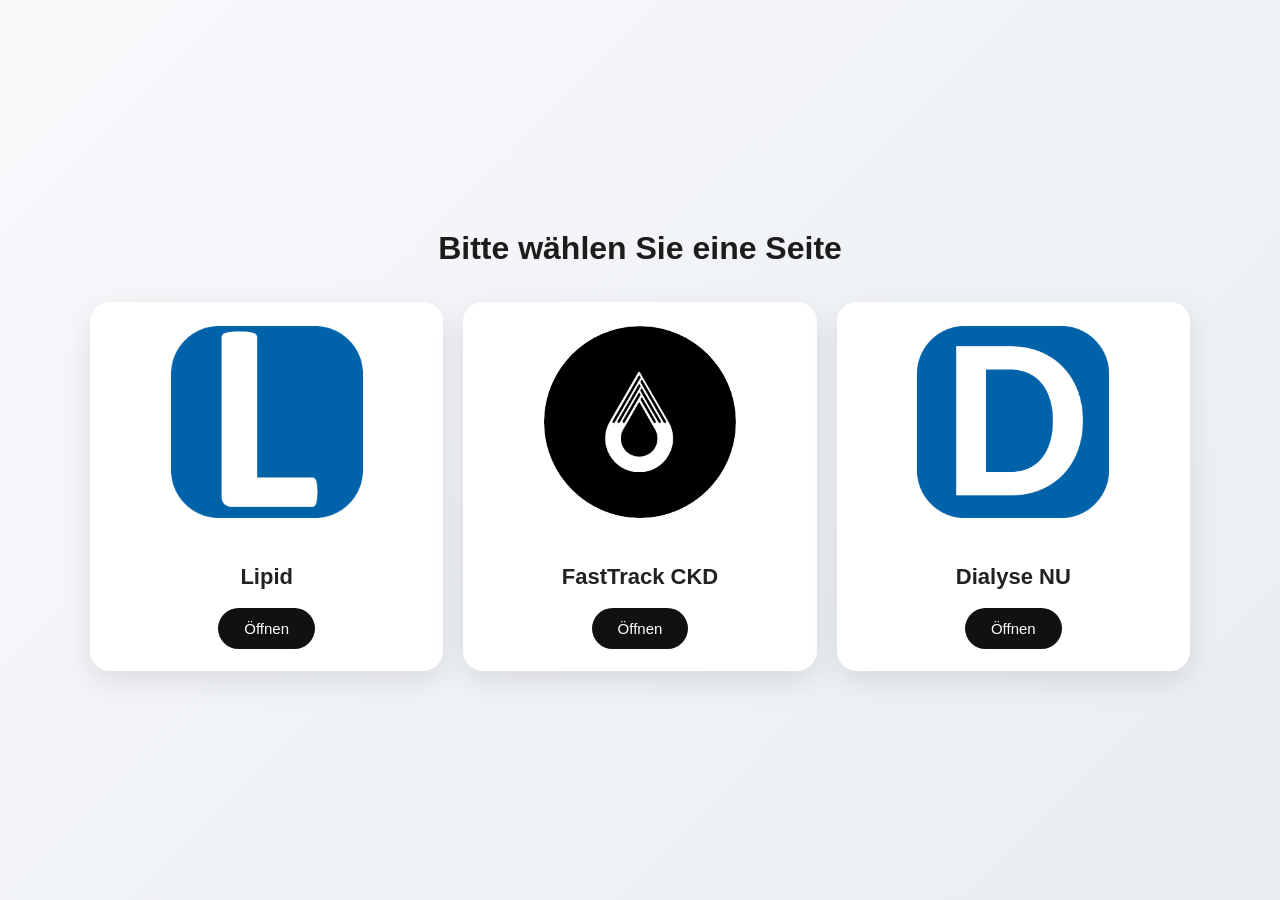
<file: index.html>
<!doctype html>
<html lang="de">
  <head>
    <meta charset="UTF-8" />
    <meta name="viewport" content="width=device-width, initial-scale=1.0" />

    <link
      rel="icon"
      type="image/png"
      href="FastTrack_CKD/favicon-96x96.png"
      sizes="96x96"
    />
    <link rel="icon" type="image/svg+xml" href="FastTrack_CKD/favicon.svg" />
    <link rel="shortcut icon" href="FastTrack_CKD/favicon.ico" />
    <link
      rel="apple-touch-icon"
      sizes="180x180"
      href="FastTrack_CKD/apple-touch-icon.png"
    />
    <link rel="manifest" href="FastTrack_CKD/site.webmanifest" />
    <title>Weiterleitung</title>
    <meta
      name="description"
      content="Wählen Sie zwischen Lipid, FastTrack CKD und Dialyse NU."
    />

    <style>
      * {
        box-sizing: border-box;
      }

      body {
        margin: 0;
        min-height: 100vh;
        padding: 40px 20px;

        font-family: Arial, Helvetica, sans-serif;
        background: linear-gradient(135deg, #f8f9fb, #e9edf2);

        display: flex;
        justify-content: center;
        align-items: center;
      }

      .page {
        width: 100%;
        max-width: 1100px;
        margin: auto;
      }

      h1 {
        margin: 0 0 35px;
        text-align: center;
        font-size: clamp(24px, 4vw, 32px);
        font-weight: 600;
        color: #1c1c1c;
      }

      .cards {
        display: grid;
        grid-template-columns: repeat(3, minmax(0, 1fr));
        gap: 20px;
        align-items: stretch;
      }

      .card {
        min-width: 0;
        background: white;
        border-radius: 20px;
        overflow: hidden;

        text-decoration: none;
        color: #222;

        box-shadow: 0 10px 30px rgba(0, 0, 0, 0.1);

        transition:
          transform 0.25s ease,
          box-shadow 0.25s ease;

        display: flex;
        flex-direction: column;
      }

      .card:hover {
        transform: translateY(-6px);
        box-shadow: 0 18px 40px rgba(0, 0, 0, 0.16);
      }

      .card:focus-visible {
        outline: 3px solid #555;
        outline-offset: 4px;
      }

      .logo-container {
        height: 240px;
        padding: 24px;

        display: flex;
        align-items: center;
        justify-content: center;

        background: #fff;
      }

      .logo {
        display: block;
        width: 100%;
        height: 100%;
        max-width: 200px;
        max-height: 200px;
        object-fit: contain;
      }

      .card-content {
        padding: 22px;
        text-align: center;

        display: flex;
        flex-direction: column;
        align-items: center;
        flex-grow: 1;
      }

      .card-title {
        margin: 0;
        font-size: 22px;
        font-weight: 600;
        overflow-wrap: anywhere;
      }

      .card-button {
        display: inline-block;
        margin-top: 18px;
        padding: 12px 26px;

        border-radius: 30px;
        background: #111;
        color: white;

        font-size: 15px;
        font-weight: 500;

        transition: background 0.2s ease;
      }

      .card:hover .card-button {
        background: #333;
      }

      @media (max-width: 800px) {
        body {
          align-items: flex-start;
          padding: 30px 18px;
        }

        .cards {
          grid-template-columns: repeat(2, minmax(0, 1fr));
        }
      }

      @media (max-width: 520px) {
        body {
          padding: 24px 16px;
        }

        h1 {
          margin-bottom: 25px;
        }

        .cards {
          grid-template-columns: 1fr;
          gap: 20px;
        }

        .logo-container {
          height: 200px;
        }

        .logo {
          max-width: 160px;
          max-height: 160px;
        }

        .card-content {
          padding: 20px;
        }
      }

      @media (prefers-reduced-motion: reduce) {
        *,
        *::before,
        *::after {
          transition: none !important;
          scroll-behavior: auto !important;
        }
      }
    </style>
  </head>

  <body>
    <main class="page">
      <h1>Bitte wählen Sie eine Seite</h1>

      <section class="cards" aria-label="Verfügbare Projekte">
        <!-- LIPID -->
        <a class="card" href="Lipid/index.html">
          <div class="logo-container">
            <img
              class="logo"
              src="Lipid/android-chrome-512x512.png"
              alt="Lipid Logo"
            />
          </div>

          <div class="card-content">
            <h2 class="card-title">Lipid</h2>
            <span class="card-button">Öffnen</span>
          </div>
        </a>

        <!-- FASTTRACK CKD -->
        <a class="card" href="FastTrack_CKD/index.html">
          <div class="logo-container">
            <img
              class="logo"
              src="FastTrack_CKD/logo_small_icon_only_inverted.png"
              alt="FastTrack CKD Logo"
            />
          </div>

          <div class="card-content">
            <h2 class="card-title">FastTrack CKD</h2>
            <span class="card-button">Öffnen</span>
          </div>
        </a>

        <!-- DIALYSE NU -->
        <a class="card" href="https://bastighg38-del.github.io/Dialyse-NU/">
          <div class="logo-container">
            <img class="logo" src="Dialyse-NU.png" alt="Dialyse NU Logo" />
          </div>

          <div class="card-content">
            <h2 class="card-title">Dialyse NU</h2>
            <span class="card-button">Öffnen</span>
          </div>
        </a>
      </section>
    </main>
  </body>
</html>
</file>
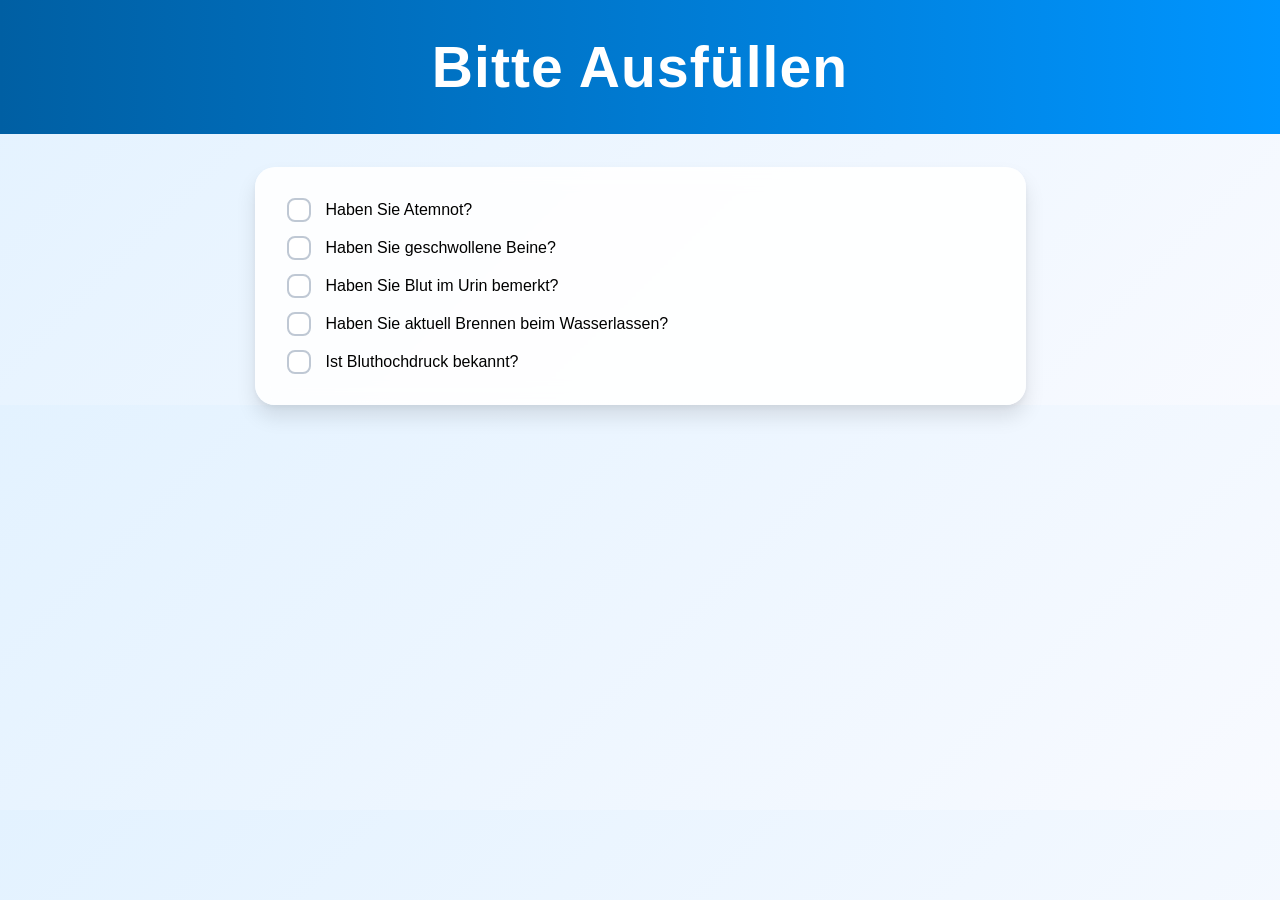
<file: FastTrack_CKD/formular.html>
<!doctype html>
<html lang="de">
  <head>
    <meta charset="UTF-8" />

    <meta name="viewport" content="width=device-width, initial-scale=1.0" />
    <link rel="icon" type="image/png" href="favicon-96x96.png" sizes="96x96" />
    <link rel="icon" type="image/svg+xml" href="favicon.svg" />
    <link rel="shortcut icon" href="favicon.ico" />
    <link rel="apple-touch-icon" sizes="180x180" href="apple-touch-icon.png" />
    <link rel="manifest" href="site.webmanifest" />

    <title>Bitte Ausfüllen</title>

    <!-- CSS einbinden -->
    <link rel="stylesheet" href="../Lipid/styles.css" />
    <link rel="stylesheet" href="styles.css" />
  </head>

  <body>
    <header class="header">
      <h1>Bitte Ausfüllen</h1>
    </header>
    <form>
      <label class="checkbox-container">
        <input type="checkbox" id="option1" />
        <span>Haben Sie Atemnot?</span>
      </label>
      <label class="checkbox-container">
        <input type="checkbox" id="option2" />
        <span>Haben Sie geschwollene Beine?</span>
      </label>
      <label class="checkbox-container">
        <input type="checkbox" id="option3" />
        <span>Haben Sie Blut im Urin bemerkt?</span>
      </label>
      <label class="checkbox-container">
        <input type="checkbox" id="option4" />
        <span>Haben Sie aktuell Brennen beim Wasserlassen?</span>
      </label>
      <label class="checkbox-container">
        <input type="checkbox" id="option5" />
        <span>Ist Bluthochdruck bekannt?</span>
      </label>
      <div class="umrechner last-input-centered last-input-centered2">
        <label>
          <span>Seit wann?</span>
        </label>

        <div class="eingabefeld">
          <label class="einheit-label">Jahr</label>

          <input id="jahrblut" type="number" step="1" min="18" />
        </div>
      </div>
      <label class="checkbox-container">
        <input type="checkbox" id="option6" />
        <span>Messen Sie selber?</span>
      </label>
      <div class="umrechner last-input-centered last-input-centered2">
        <label>
          <span>Wie hoch ist der obere Wert <br />zu Hause?</span>
        </label>

        <div class="eingabefeld">
          <label class="einheit-label">mmHg</label>

          <input id="obererWert" type="number" step="1" min="18" />
        </div>
      </div>
    </form>
    <script src="script.js"></script>
  </body>
</html>
</file>
<file: Lipid/styles.css>
/* ============================================================
   BASE
   ============================================================ */
body {
  margin: 0;
  padding: 0;
  background: linear-gradient(135deg, #e3f2ff, #f8faff);
  font-family: "Arial", "Helvetica", sans-serif;
  -webkit-overflow-scrolling: touch;
  opacity: 0;
  transition:
    transform 0.4s ease,
    opacity 0.4s ease;
}

body.page-loaded {
  opacity: 1;
}
body.exit-left {
  transform: translateX(-40px);
  opacity: 0;
}
body.exit-right {
  transform: translateX(40px);
  opacity: 0;
}

h1 {
  text-align: center;
  padding: 17px 0;
  margin: 0 0 33px 0;
  letter-spacing: 1.1px;
}

sub {
  font-size: 0.7em;
  vertical-align: sub;
}

u {
  font-size: larger;
  text-decoration: underline;
}

/* ============================================================
   FORM / UMECHNER
   ============================================================ */
form {
  position: relative;
  overflow: visible;
  z-index: 1;
  background: rgba(255, 255, 255, 0.9);
  max-width: 715px;
  margin: auto;
  padding: 28px;
  border-radius: 20px;
  box-shadow:
    0 3px 6px rgba(0, 0, 0, 0.05),
    0 12px 20px rgba(0, 0, 0, 0.1);
  backdrop-filter: blur(10px);
}

.umrechner {
  display: grid;
  grid-template-columns: 145px 220px 50px 220px;
  align-items: center;
  gap: 13px;
  margin-bottom: 12px;
}

.umrechner input {
  border: none;
  border-bottom: 1px solid #ccc;
  background: transparent;
  padding: 5px;
  text-align: center;
  font-size: 20px;
}

.umrechner input:focus {
  outline: none;
  border-bottom: 1px solid #0077cc;
}

.umrechner input::-webkit-inner-spin-button {
  appearance: none;
}

.eingabefeld {
  cursor: text;
  display: flex;
  flex-direction: column;
  width: 100%;
  padding: 7px 11px;
  background: rgba(255, 255, 255, 0.65);
  border: 1px solid rgba(0, 0, 0, 0.08);
  backdrop-filter: blur(6px);
  border-radius: 13px;
  transition:
    transform 0.2s ease,
    box-shadow 0.25s ease;
}

.eingabefeld:hover {
  transform: translateY(-3px);
  box-shadow: 0 7px 18px rgba(0, 0, 0, 0.08);
}

.title {
  font-size: 1.34rem;
}

.einheit-label {
  opacity: 0.6;
  font-size: 0.99rem;
  margin-bottom: -4px;
  text-align: right;
}

.gray-input {
  background: rgba(200, 200, 200, 0.4);
}
.op {
  opacity: 0;
}

/* Sonderfall letzte Zeile (Non-HDL/…/Quotienten) */
.umrechner.last-input-centered {
  margin-bottom: 0;
  grid-template-columns: 145px 1fr;
}
.umrechner.last-input-centered .eingabefeld {
  grid-column: 2;
  justify-self: center;
  max-width: 220px;
  width: 100%;
}
.umrechner.last-input-centered2 .eingabefeld {
  grid-column: 2;
  justify-self: left;
  max-width: 220px;
  width: 100%;
}

/* Gleichheitszeichen mit Tooltip */
.gleichheitszeichen {
  font-size: 1.54rem;
  padding-left: 20px;
  text-align: center;
  position: relative;
  display: inline-block;
  cursor: pointer;
  border-bottom: none;
}
.gleichheitszeichen .tooltip-box {
  font-size: 0.99rem;
  visibility: hidden;
  opacity: 0;
  background-color: #222;
  color: #fff;
  text-align: center;
  padding: 6px 10px;
  border-radius: 5px;
  position: absolute;
  bottom: 125%;
  left: 50%;
  transform: translateX(-40%);
  transition:
    opacity 0.2s ease,
    transform 0.2s ease;
  white-space: nowrap;
  z-index: 10;
}
.gleichheitszeichen .tooltip-box::after {
  content: "";
  position: absolute;
  top: 100%;
  left: 50%;
  transform: translateX(5px);
  border-width: 5px;
  border-style: solid;
  border-color: #222 transparent transparent transparent;
}
.gleichheitszeichen:hover .tooltip-box,
.gleichheitszeichen:focus-within .tooltip-box {
  visibility: visible;
  opacity: 1;
  transform: translateX(-50%) translateY(-6px);
}

/* ============================================================
   HEADER
   ============================================================ */
.header {
  position: relative;
  background: linear-gradient(90deg, #005fa3, #0095ff);
  padding: 17px 0;
  margin-bottom: 33px;
  display: flex;
  align-items: center;
  justify-content: center;
  gap: 16px;
}

.header h1 {
  margin: 0;
  text-align: center;
  font-size: 57px;
  color: white;
  letter-spacing: 1.1px;
}

/* ============================================================
   BUTTONS – Basis
   ============================================================ */
.BTN {
  display: flex;
  justify-content: center;
  align-items: center;
  width: 60px;
  height: 60px;
  border: none;
  border-radius: 50%;
  background: white;
  box-shadow: 0 6px 12px rgba(0, 0, 0, 0.2);
  cursor: pointer;
  transition: all 0.3s ease;
  -webkit-tap-highlight-color: transparent;
  touch-action: manipulation;
}
.BTN:hover {
  background: rgb(209, 207, 207);
  box-shadow: 0 10px 18px rgba(0, 0, 0, 0.3);
  scale: 1.15;
}

.BTN:active {
  box-sizing: border-box;
  box-shadow: 0 4px 8px rgba(0, 0, 0, 0.2);
}

/* Position bleibt fix – nur scale kommt aus .BTN:hover */
#site2Btn:hover,
#resetBtn:hover {
  top: 50%;
}

/* ============================================================
   BUTTONS – Positionen (Desktop)
   ============================================================ */
#site2Btn {
  position: absolute;
  top: 50%;
  left: 20px;
  translate: 0 -50%; /* vorher: transform: translateY(-50%) */
}

#resetBtn {
  position: absolute;
  top: 50%;
  right: 20px;
  translate: 0 -50%; /* vorher: transform: translateY(-50%) */
}

#CopyBtn {
  position: absolute;
  bottom: -50px;
  right: -30px;
  translate: 0 -50%; /* vorher: transform: translateY(-50%) */
}

#Next_BTN {
  position: fixed;
  bottom: 15px;
  right: 15px;
  z-index: 999;
}

#Back_BTN {
  position: fixed;
  bottom: 15px;
  left: 15px;
  transform: scaleX(-1);
  z-index: 999;
}

#Save_BTN {
  position: fixed;
  bottom: 15px;
  right: 90px;
  z-index: 999;
}

/* Position bleibt fix – nur scale kommt aus .BTN:hover */
#Next_BTN:hover,
#Back_BTN:hover,
#Save_BTN:hover {
  bottom: 15px;
}

#CopyBtn:hover {
  bottom: -50px;
}

/* ============================================================
   USER-BADGE + LOGOUT  (Badge links, Logout rechts)
   ============================================================ */
.header-right {
  position: absolute;
  top: 50%;
  right: 90px;
  transform: translateY(-50%);
  display: flex;
  flex-direction: row;
  align-items: center;
  gap: 12px;
  z-index: 2;
}

/* Logout-Button erbt Position vom Container */
.header-right #logoutBtn {
  position: static !important;
  top: auto !important;
  right: auto !important;
  left: auto !important;
  bottom: auto !important;
  transform: none !important;
}
.header-right #logoutBtn:hover {
  top: auto !important;
  right: auto !important;
  transform: none !important;
  background: rgb(209, 207, 207);
  scale: 1.15;
}

.user-badge {
  display: flex;
  align-items: center;
  gap: 6px;
  padding: 6px 12px;
  background: rgba(255, 255, 255, 0.18);
  border: 1px solid rgba(255, 255, 255, 0.18);
  border-radius: 20px;
  color: #ffffff;
  font-size: 0.9rem;
  font-weight: 500;
  backdrop-filter: blur(6px);
  max-width: 220px;
  white-space: nowrap;
}

.user-badge svg {
  width: 18px;
  height: 18px;
  fill: #ffffff;
  flex-shrink: 0;
}

.user-badge .material-symbols-outlined {
  font-size: 18px;
}

#usernameLabel {
  max-width: 150px;
  overflow: hidden;
  text-overflow: ellipsis;
  white-space: nowrap;
}

/* ============================================================
   TOGGLE ITEMS (ausblendbar)
   ============================================================ */
.toggle-item {
  display: none;
}

/* ============================================================
   DROPDOWN
   ============================================================ */
.dropdown-container {
  display: grid;
  grid-template-columns: 145px 1fr;
  align-items: center;
  gap: 13px;
  position: relative;
  overflow: visible;
  z-index: 9999;
}
.dropdown-container .title {
  font-size: 1.34rem;
}
.dropdown-container label {
  opacity: 0.6;
  font-size: 0.99rem;
  margin-bottom: 3px;
}

.custom-dropdown {
  position: relative;
  width: 100%;
  max-width: 220px;
  justify-self: center;
  padding: 7px 11px;
  background: rgba(255, 255, 255, 0.65);
  border: 1px solid rgba(0, 0, 0, 0.08);
  backdrop-filter: blur(6px);
  border-radius: 13px;
  transition:
    transform 0.2s ease,
    box-shadow 0.25s ease;
  z-index: 9999;
  overflow: visible;
}
.custom-dropdown:hover {
  transform: translateY(-3px);
  box-shadow: 0 7px 18px rgba(0, 0, 0, 0.08);
}

.dropdown-button {
  width: 100%;
  display: flex;
  justify-content: space-between;
  align-items: center;
  padding: 10px 5px;
  border: none;
  border-bottom: 1px solid #ccc;
  background: transparent;
  font-size: 1rem;
  color: #222;
  cursor: pointer;
}
.dropdown-button:hover {
  border-bottom-color: #0077cc;
}
.dropdown-button span {
  font-size: 20px;
  transition: transform 0.2s ease;
}

.dropdown-menu {
  position: absolute;
  top: calc(100% + 8px);
  left: 0;
  width: 100%;
  padding: 6px;
  background: rgba(255, 255, 255, 0.8);
  backdrop-filter: blur(12px);
  border: 1px solid rgba(0, 0, 0, 0.08);
  border-radius: 13px;
  box-shadow: 0 10px 25px rgba(0, 0, 0, 0.12);
  opacity: 0;
  visibility: hidden;
  transform: translateY(-8px);
  transition:
    opacity 0.2s ease,
    transform 0.2s ease,
    visibility 0.2s ease;
  z-index: 9999;
}
.dropdown-menu.active {
  opacity: 1;
  visibility: visible;
  transform: translateY(0);
}

.arrow {
  transition: transform 0.2s ease;
}
.arrow.rotate {
  transform: rotate(180deg);
}

.dropdown-option {
  padding: 11px 12px;
  border-radius: 9px;
  font-size: 1rem;
  color: #222;
  cursor: pointer;
  transition:
    background 0.2s ease,
    transform 0.2s ease;
}
.dropdown-option:hover {
  background: rgba(0, 119, 204, 0.1);
  transform: translateX(3px);
}

/* ============================================================
   WARNUNG
   ============================================================ */
.Triglyceride-warning {
  margin-top: 20px;
  text-align: left;
  font-size: 0.99rem;
  font-weight: bold;
  color: white;
  background: rgb(75, 73, 73);
  padding: 12px 20px;
  border-radius: 14px;
}

/* ============================================================
   CHECKBOX (modern)
   ============================================================ */
.checkbox-container {
  display: flex;
  align-items: center;
  gap: 12px;
  cursor: pointer;
  user-select: none;
  font-size: 1rem;
}
.checkbox-container input[type="checkbox"] {
  appearance: none;
  -webkit-appearance: none;
  width: 24px;
  height: 24px;
  border: 2px solid #bfc8d4;
  border-radius: 8px;
  background: rgba(255, 255, 255, 0.7);
  backdrop-filter: blur(6px);
  transition: all 0.2s ease;
  cursor: pointer;
  position: relative;
}
.checkbox-container input[type="checkbox"]:hover {
  border-color: #0077cc;
  transform: translateY(-2px);
  box-shadow: 0 6px 16px rgba(0, 119, 204, 0.15);
}
.checkbox-container input[type="checkbox"]:checked {
  background: linear-gradient(135deg, #0077cc, #00a2ff);
  border-color: #0077cc;
}
.checkbox-container input[type="checkbox"]:checked::after {
  content: "✓";
  position: absolute;
  color: white;
  font-size: 16px;
  font-weight: bold;
  left: 50%;
  top: 50%;
  transform: translate(-50%, -55%);
}
.checkbox-container span {
  flex: 1;
  display: flex;
}

/* ============================================================
   MATERIAL SYMBOLS (nur wenn verwendet)
   ============================================================ */
.material-symbols-outlined {
  font-family: "Material Symbols Outlined";
  font-weight: normal;
  font-style: normal;
  font-size: 26px;
  line-height: 1;
  letter-spacing: normal;
  text-transform: none;
  display: inline-block;
  white-space: nowrap;
  direction: ltr;
  -webkit-font-feature-settings: "liga";
  -webkit-font-smoothing: antialiased;
  font-variation-settings:
    "FILL" 0,
    "wght" 400,
    "GRAD" 0,
    "opsz" 24;
  user-select: none;
  pointer-events: none;
}

/* Icon-Farben je Button */
#site2Btn,
#Next_BTN,
#Back_BTN {
  color: #ffffff;
}
#resetBtn,
#logoutBtn,
#Save_BTN,
#CopyBtn {
  color: #000000;
}

/* ============================================================
   UMSCHALTER (Toggle)
   ============================================================ */
.umschalter {
  position: absolute;
  top: 50%;
  right: 60%;
  transform: translateY(-50%);
  width: 3.2em;
  height: 1.8em;
  z-index: 5;
}

.umschalter input {
  appearance: none;
  width: 100%;
  height: 100%;
  border: 1px solid #bbbbbb;
  margin: 0;
  border-radius: 999px;
  cursor: pointer;
  transition:
    background 0.3s ease,
    border-color 0.3s ease;
}

.umschalter-knopf {
  background-color: #bbbbbb;
  width: 1.4em;
  height: 1.4em;
  box-shadow: 0 0 1px #333333;
  position: absolute;
  top: 0.2em;
  left: 0.2em;
  pointer-events: none;
  transition: transform 0.5s ease-in-out;
  border-radius: 50%;
}

.umschalter input:checked {
  background-color: hsl(216, 98%, 52%);
  border-color: hsl(216, 98%, 42%);
}

.umschalter input:checked + .umschalter-knopf {
  transform: translateX(1.4em);
  background-color: white;
}

/* ============================================================
   TABLET  (<= 900px)
   ============================================================ */
@media (max-width: 900px) {
  form {
    margin: 20px;
  }

  .umrechner,
  .dropdown-container {
    grid-template-columns: 130px 1fr;
  }

  .header h1 {
    font-size: 42px;
  }
}

/* ============================================================
   TOUCH-GERÄTE (kein Hover) – Hover-Effekte abschalten
   (gilt auch für Tablets > 650px)
   ============================================================ */
@media (hover: none), (pointer: coarse) {
  .eingabefeld:hover,
  .custom-dropdown:hover {
    transform: none;
    box-shadow: none;
  }

  .BTN:hover,
  #site2Btn:hover,
  #resetBtn:hover,
  #Next_BTN:hover,
  #Back_BTN:hover,
  #Save_BTN:hover,
  #CopyBtn:hover,
  #logoutBtn:hover,
  .header-right #logoutBtn:hover {
    scale: 1;
    background: white;
    box-shadow: 0 6px 12px rgba(0, 0, 0, 0.2);
  }

  #site2Btn:hover,
  #resetBtn:hover {
    top: 50%;
  }
  #Next_BTN:hover,
  #Back_BTN:hover,
  #Save_BTN:hover {
    bottom: 15px;
  }
  #CopyBtn:hover {
    bottom: -50px;
  }
}

/* ============================================================
   HANDY  (<= 650px)
   WICHTIG: muss GANZ AM ENDE der Datei stehen
   ============================================================ */
@media (max-width: 650px) {
  /* ---------- Grundlayout ---------- */
  body {
    padding-bottom: 160px; /* Platz für fixe Buttons */
    /* nur Fade, kein transform (sonst springen fixed-Buttons nach unten) */
    transition: opacity 0.4s ease !important;
  }
  body.exit-left,
  body.exit-right {
    transform: none !important;
  }

  input {
    font-size: 16px;
    min-height: 44px;
  }

  form {
    padding: 20px 14px;
    border-radius: 18px;
    margin: 12px;
  }

  /* ---------- Header ---------- */
  .header {
    padding: 10px 0;
    margin-bottom: 18px;
    min-height: 60px;
  }
  .header h1 {
    font-size: 26px;
    letter-spacing: 0.5px;
    margin: 0;
    padding: 0;
  }

  /* ---------- Buttons: keine Animation, kein Hover-Effekt ---------- */
  .BTN,
  .BTN:hover,
  .BTN:active,
  .BTN:focus {
    transition: none !important;
    scale: 1 !important;
    background: white !important;
    box-shadow: 0 6px 12px rgba(0, 0, 0, 0.2) !important;
    -webkit-tap-highlight-color: transparent;
    touch-action: manipulation;
  }

  /* ---------- Header-Buttons (fixe Position, auch bei Hover/Active) ---------- */
  #site2Btn,
  #site2Btn:hover,
  #site2Btn:active,
  #site2Btn:focus {
    position: absolute !important;
    top: 50% !important;
    left: 10px !important;
    right: auto !important;
    bottom: auto !important;
    translate: 0 -50% !important;
    transform: none !important;
    width: 38px;
    height: 38px;
  }

  #resetBtn,
  #resetBtn:hover,
  #resetBtn:active,
  #resetBtn:focus {
    position: absolute !important;
    top: 50% !important;
    right: 10px !important;
    left: auto !important;
    bottom: auto !important;
    translate: 0 -50% !important;
    transform: none !important;
    width: 38px;
    height: 38px;
  }

  #resetBtn svg,
  #site2Btn svg {
    width: 20px;
    height: 20px;
  }

  /* ---------- Logout nur als Icon links vom Reset ---------- */
  .header-right {
    right: 54px; /* 10 (reset) + 38 (reset) + 6 (gap) */
    gap: 0;
    z-index: 3;
  }
  .header-right #logoutBtn {
    width: 38px;
    height: 38px;
  }
  .header-right #logoutBtn svg {
    width: 20px;
    height: 20px;
  }

  /* Benutzername-Badge auf dem Handy ausblenden */
  .user-badge {
    display: none !important;
  }

  /* ---------- Umschalter (Toggle) ---------- */
  .umschalter {
    top: 50%;
    right: auto;
    left: 58px;
    transform: translateY(-50%);
    width: 2.8em;
    height: 1.5em;
  }
  .umschalter-knopf {
    width: 1.1em;
    height: 1.1em;
    top: 0.18em;
    left: 0.18em;
  }
  .umschalter input:checked + .umschalter-knopf {
    transform: translateX(1.2em);
  }

  /* ---------- Umrechner / Eingaben ---------- */
  .umrechner {
    grid-template-columns: 1fr;
    gap: 14px;
    margin-bottom: 34px;
  }
  .umrechner label {
    text-align: center;
  }

  /* Einzelne Felder: volle Breite wie die Doppelfelder */
  .umrechner.last-input-centered {
    grid-template-columns: 1fr !important;
  }
  .umrechner.last-input-centered .eingabefeld {
    grid-column: auto !important;
    justify-self: stretch !important;
    width: 100% !important;
    max-width: none !important;
    box-sizing: border-box;
  }
  /* leere Platzhalter ausblenden (keine Extra-Lücken) */
  .umrechner.last-input-centered > div:empty,
  .umrechner.last-input-centered > .gleichheitszeichen {
    display: none !important;
  }

  .gleichheitszeichen {
    display: none;
  }

  .eingabefeld {
    width: 100%;
    max-width: none;
    margin: 0;
    box-sizing: border-box;
    padding: 14px 16px;
    border-radius: 16px;
  }
  .eingabefeld:hover,
  .custom-dropdown:hover {
    transform: none;
    box-shadow: none;
  }
  .eingabefeld input {
    font-size: 20px;
    padding: 10px 0;
    min-height: 48px;
  }

  .einheit-label {
    font-size: 0.9rem;
    margin-bottom: 6px;
  }

  .title {
    font-size: 1.6rem;
    line-height: 1.2;
  }

  /* ---------- Untere Buttons: fest am Bildschirmrand ---------- */
  #Next_BTN,
  #Next_BTN:hover,
  #Next_BTN:active,
  #Next_BTN:focus {
    position: fixed !important;
    bottom: 16px !important;
    right: 16px !important;
    left: auto !important;
    top: auto !important;
    transform: none !important;
    z-index: 1000;
  }

  #Back_BTN,
  #Back_BTN:hover,
  #Back_BTN:active,
  #Back_BTN:focus {
    position: fixed !important;
    bottom: 16px !important;
    left: 16px !important;
    right: auto !important;
    top: auto !important;
    transform: scaleX(-1) !important; /* Pfeil bleibt gespiegelt */
    z-index: 1000;
  }

  #Save_BTN,
  #Save_BTN:hover,
  #Save_BTN:active,
  #Save_BTN:focus {
    position: fixed !important;
    bottom: 16px !important;
    right: 84px !important; /* 16 (Next) + 60 (Next) + 8 (Lücke) */
    left: auto !important;
    top: auto !important;
    transform: none !important;
    z-index: 999;
  }

  #CopyBtn,
  #CopyBtn:hover,
  #CopyBtn:active,
  #CopyBtn:focus {
    position: fixed !important;
    top: auto !important;
    left: auto !important;
    right: 16px !important;
    bottom: 90px !important;
    translate: 0 !important; /* NEU – hebt das translate aus der Basis auf */
    transform: none !important;
    width: 52px;
    height: 52px;
    z-index: 999;
  }

  /* ---------- Dropdowns auf Handy ---------- */
  .dropdown-container {
    display: flex;
    flex-direction: column;
    gap: 10px;
    width: 100%;
  }
  .dropdown-container .title {
    text-align: center;
    font-size: 1.4rem;
  }
  .custom-dropdown {
    position: relative;
    width: 100%;
    max-width: none;
    margin: 0;
    padding: 12px 16px;
    box-sizing: border-box;
  }
  .dropdown-button {
    width: 100%;
    min-height: 52px;
    font-size: 20px;
    padding: 0;
  }
  .dropdown-menu {
    position: absolute;
    left: 0;
    right: 0;
    top: calc(100% + 8px);
    max-height: 250px;
    overflow-y: auto;
    background: rgba(255, 255, 255, 0.98);
    border-radius: 14px;
    box-shadow: 0 12px 30px rgba(0, 0, 0, 0.15);
    z-index: 99999;
  }
  .dropdown-option {
    padding: 16px;
    font-size: 18px;
  }
  .dropdown-option:active {
    background: rgba(0, 119, 204, 0.15);
  }

  /* ---------- Checkboxen ---------- */
  input[type="checkbox"] {
    min-height: 22px;
  }
}

/* ============================================================
   MOBIL-FIX 4 – ganz am Ende, nur <= 650px
   ============================================================ */
@media (max-width: 650px) {
  /* Kein horizontales Überstehen (verschiebt fixed-Buttons auf Android) */
  html {
    overflow-x: hidden;
  }
  html body form,
  html body .eingabefeld {
    box-sizing: border-box;
  }

  /* Alle Zeilen: genau eine Spalte, gleicher Abstand */
  html body form .umrechner,
  html body form .umrechner.last-input-centered,
  html body form .umrechner.last-input-centered2 {
    grid-template-columns: minmax(0, 1fr) !important;
    grid-auto-columns: minmax(0, 1fr) !important;
    margin-bottom: 34px !important;
  }
  html body form .umrechner:last-child {
    margin-bottom: 0 !important;
  }

  /* Alles in der Zeile über die volle Breite */
  html body form .umrechner > * {
    grid-column: 1 / -1 !important;
    min-width: 0;
  }
  html body form .umrechner > .eingabefeld {
    width: 100% !important;
    max-width: none !important;
    justify-self: stretch !important;
    margin: 0 !important;
  }

  /* Leere Platzhalter in den Einzelfeld-Zeilen ausblenden */
  html body form .umrechner[class*="last-input"] > div:not(.eingabefeld),
  html body form .umrechner[class*="last-input"] > .gleichheitszeichen {
    display: none !important;
  }
}

/* ============================================================
   KLICK-FEEDBACK für Buttons – ganz am Ende der Datei
   Nur scale/Farbe/Schatten, nie die Position
   ============================================================ */
html body .BTN,
html body .BTN:focus,
html body .BTN:focus-visible {
  outline: none;
  user-select: none;
  -webkit-user-select: none;
  -webkit-touch-callout: none;
  -webkit-tap-highlight-color: transparent;
}

html body .BTN svg {
  transition: transform 0.12s ease;
}

/* ---------- PC / Maus ---------- */
@media (hover: hover) and (pointer: fine) {
  html body .BTN {
    transition:
      scale 0.12s ease,
      background 0.12s ease,
      box-shadow 0.12s ease;
  }
  html body .BTN:active,
  html body .BTN.is-pressed {
    scale: 1.15 !important; /* vorher: 135% */
    background: #c4c4c4 !important;
    box-shadow: 0 3px 6px rgba(0, 0, 0, 0.25) !important;
  }
  html body .BTN:active svg,
  html body .BTN.is-pressed svg {
    transform: scale(0.92);
  }
}

/* ---------- Handy / Touch ---------- */
@media (hover: none), (pointer: coarse), (max-width: 650px) {
  html body .BTN {
    transition:
      scale 0.12s ease,
      background 0.12s ease,
      box-shadow 0.12s ease !important;
  }
  html body .BTN:active,
  html body .BTN.is-pressed {
    scale: 1.15 !important; /* vorher: 0.9 (Verkleinern) */
    background: #e4e4e4 !important;
    box-shadow: 0 2px 4px rgba(0, 0, 0, 0.2) !important;
  }
  html body .BTN:active svg,
  html body .BTN.is-pressed svg {
    transform: scale(0.92);
  }
}

#site2Btn:hover,
#resetBtn:hover {
  top: 50%;
}
#Next_BTN:hover,
#Back_BTN:hover,
#Save_BTN:hover {
  bottom: 15px;
}
#CopyBtn:hover {
  bottom: -50px;
}
</file>
<file: FastTrack_CKD/styles.css>
/* =========================
   KFRE RECHNER
========================= */

/* Ergebnis-Container */

.results {
  display: grid;
  grid-template-columns: 1fr 1fr;
  gap: 15px;
  margin-top: 25px;
}

/* Ergebnis-Boxen */

.boxcontainer {
  padding: 18px;

  border-radius: 14px;

  background: rgba(255, 255, 255, 0.65);

  border: 1px solid rgba(0, 0, 0, 0.08);

  backdrop-filter: blur(6px);

  text-align: center;

  font-size: 1rem;

  transition:
    transform 0.2s ease,
    box-shadow 0.25s ease;
}

.boxcontainer:hover {
  transform: translateY(-3px);

  box-shadow: 0 7px 18px rgba(0, 0, 0, 0.08);
}

/* Ergebnis-Prozent */

.boxcontainer strong {
  display: block;

  margin-top: 8px;

  font-size: 1.6rem;

  color: #005fa3;
}

/* Berechnen-Button */

#calculate-button {
  display: block;

  width: 100%;

  margin-top: 28px;

  padding: 15px;

  border: none;

  border-radius: 14px;

  background: linear-gradient(90deg, #005fa3, #0095ff);

  color: white;

  font-size: 17px;

  font-weight: bold;

  cursor: pointer;

  transition:
    transform 0.2s ease,
    box-shadow 0.2s ease;
}

#calculate-button:hover {
  transform: translateY(-3px);

  box-shadow: 0 10px 18px rgba(0, 0, 0, 0.2);
}

#calculate-button:active {
  transform: translateY(0);
}

/* Informationsbox */

.info {
  margin-top: 20px;

  padding: 12px 20px;

  border-radius: 14px;

  background: rgb(75, 73, 73);

  color: white;

  font-size: 0.99rem;

  line-height: 1.5;
}

/* Mobile */

@media (max-width: 650px) {
  #CopyBtn {
    width: 42px;
    height: 42px;
    top: -14px;
    right: -6px;
    bottom: auto;
    left: auto;
  }
  #CopyBtn:hover {
    top: -16px;
    right: -8px;
    background: white;
    scale: 1;
  }
  .results {
    grid-template-columns: 1fr;
    gap: 12px;
  }

  .boxcontainer {
    padding: 16px;
  }

  .boxcontainer strong {
    font-size: 1.5rem;
  }

  #calculate-button {
    padding: 16px;

    font-size: 18px;

    border-radius: 16px;
  }
}

form {
  display: flex;
  flex-direction: column;
  gap: 8px;
}

/* Container als Bezugsrahmen für den Copy-Button */
.Triglyceride-warning {
  position: relative;
}

/* Wrapper als Bezugsrahmen für den Copy-Button */

.result-wrapper {
  position: relative;
  margin-top: 20px;
}

/* Resulttext verliert den eigenen Abstand, den macht der Wrapper */
.result-wrapper .Triglyceride-warning {
  margin-top: 0;
}

#CopyBtn {
  bottom: -50px;
  position: absolute;
  transform: none;
  z-index: 10;
}
</file>
